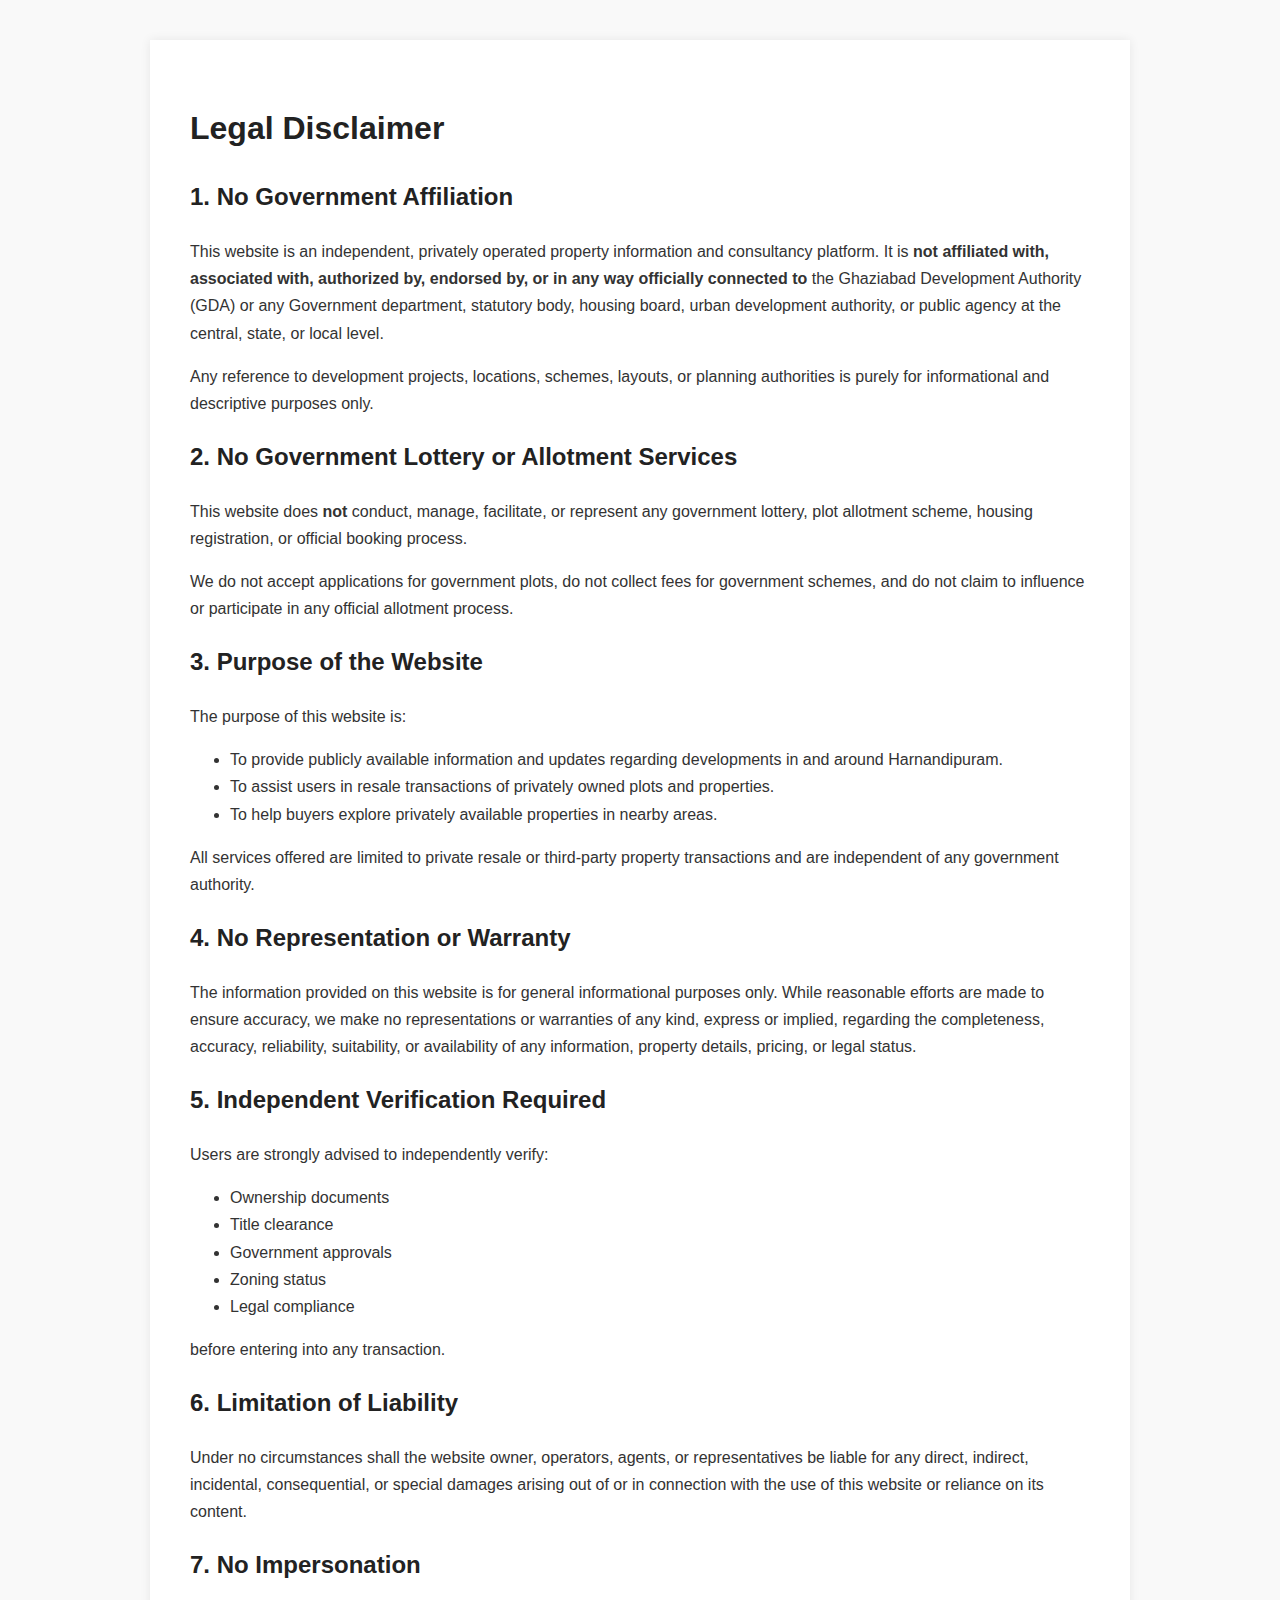
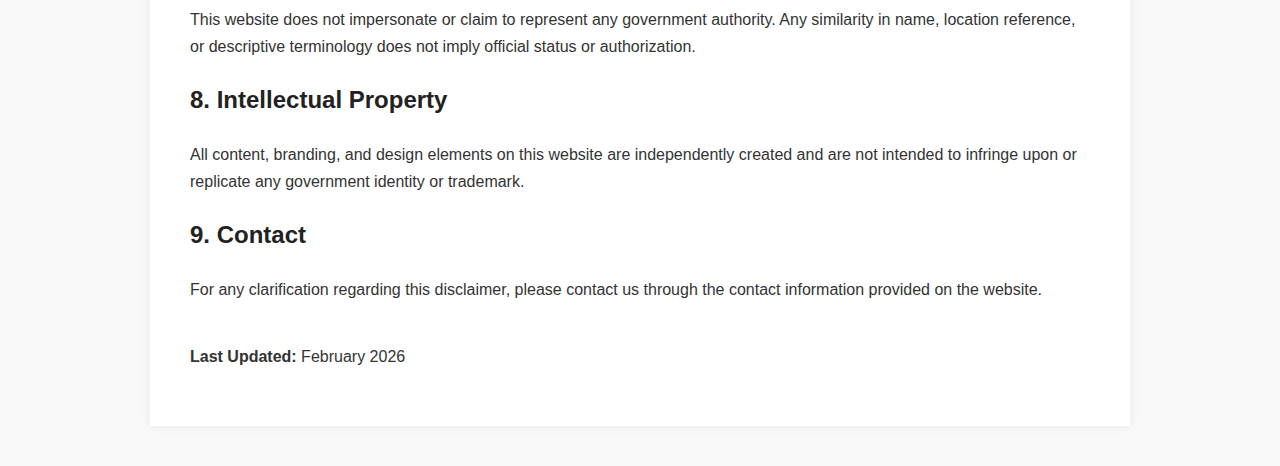
<file: disclaimer.html>
<!DOCTYPE html>
<html lang="en">
<head>
    <meta charset="UTF-8">
    <title>Legal Disclaimer</title>
    <meta name="viewport" content="width=device-width, initial-scale=1.0">
    <style>
        body {
            font-family: Arial, sans-serif;
            line-height: 1.7;
            margin: 0;
            padding: 40px 20px;
            background: #f9f9f9;
            color: #333;
        }
        .container {
            max-width: 900px;
            margin: auto;
            background: #fff;
            padding: 40px;
            box-shadow: 0 0 10px rgba(0,0,0,0.08);
        }
        h1, h2 {
            color: #222;
        }
        a {
            color: #0066cc;
        }
    </style>
</head>
<body>
<div class="container">

<h1>Legal Disclaimer</h1>

<h2>1. No Government Affiliation</h2>
<p>
This website is an independent, privately operated property information and consultancy platform. 
It is <strong>not affiliated with, associated with, authorized by, endorsed by, or in any way officially connected to</strong> 
the Ghaziabad Development Authority (GDA) or any Government department, statutory body, housing board, 
urban development authority, or public agency at the central, state, or local level.
</p>

<p>
Any reference to development projects, locations, schemes, layouts, or planning authorities 
is purely for informational and descriptive purposes only.
</p>

<h2>2. No Government Lottery or Allotment Services</h2>
<p>
This website does <strong>not</strong> conduct, manage, facilitate, or represent any government lottery, 
plot allotment scheme, housing registration, or official booking process.
</p>

<p>
We do not accept applications for government plots, do not collect fees for government schemes, 
and do not claim to influence or participate in any official allotment process.
</p>

<h2>3. Purpose of the Website</h2>
<p>
The purpose of this website is:
</p>
<ul>
<li>To provide publicly available information and updates regarding developments in and around Harnandipuram.</li>
<li>To assist users in resale transactions of privately owned plots and properties.</li>
<li>To help buyers explore privately available properties in nearby areas.</li>
</ul>

<p>
All services offered are limited to private resale or third-party property transactions and 
are independent of any government authority.
</p>

<h2>4. No Representation or Warranty</h2>
<p>
The information provided on this website is for general informational purposes only. 
While reasonable efforts are made to ensure accuracy, we make no representations or warranties 
of any kind, express or implied, regarding the completeness, accuracy, reliability, suitability, 
or availability of any information, property details, pricing, or legal status.
</p>

<h2>5. Independent Verification Required</h2>
<p>
Users are strongly advised to independently verify:
</p>
<ul>
<li>Ownership documents</li>
<li>Title clearance</li>
<li>Government approvals</li>
<li>Zoning status</li>
<li>Legal compliance</li>
</ul>

<p>
before entering into any transaction.
</p>

<h2>6. Limitation of Liability</h2>
<p>
Under no circumstances shall the website owner, operators, agents, or representatives 
be liable for any direct, indirect, incidental, consequential, or special damages 
arising out of or in connection with the use of this website or reliance on its content.
</p>

<h2>7. No Impersonation</h2>
<p>
This website does not impersonate or claim to represent any government authority. 
Any similarity in name, location reference, or descriptive terminology 
does not imply official status or authorization.
</p>

<h2>8. Intellectual Property</h2>
<p>
All content, branding, and design elements on this website are independently created 
and are not intended to infringe upon or replicate any government identity or trademark.
</p>

<h2>9. Contact</h2>
<p>
For any clarification regarding this disclaimer, please contact us through the 
contact information provided on the website.
</p>

<p style="margin-top:40px;">
<strong>Last Updated:</strong> February 2026
</p>

</div>
</body>
</html>
</file>
